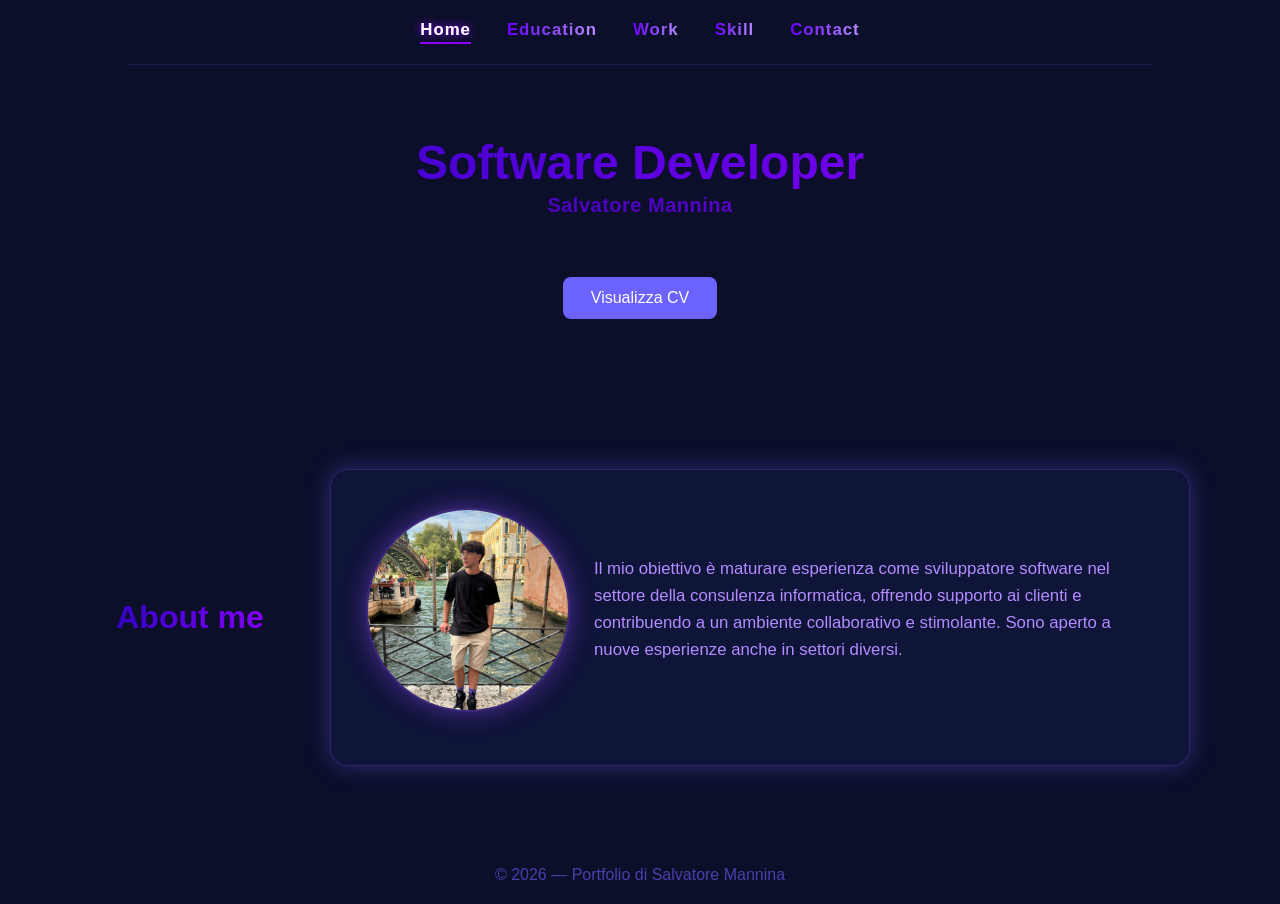
<file: index.html>
<!DOCTYPE html>
<html lang="it">
<head>
    <meta charset="UTF-8">
    <meta name="viewport" content="width=device-width, initial-scale=1.0">
    <meta property="og:title" content="Portfolio - Salvatore Mannina">
    <meta property="og:description" content="Software Developer — Scopri i miei progetti e le mie competenze.">
    <meta property="og:type" content="website">
    <title>Portfolio - Salvatore Mannina</title>
    <link rel="stylesheet" href="base.css">
    <link rel="stylesheet" href="components.css">
    <link rel="stylesheet" href="sections.css">
    <link rel="stylesheet" href="https://cdnjs.cloudflare.com/ajax/libs/font-awesome/6.5.2/css/all.min.css">
    <script src="functions.js" defer></script>
    <link rel="icon" type="image/x-icon" href="img/flaticon-portfolio.png">
</head>

<body>

    <header class="header">
        <button class="hamburger" id="hamburger">
            <i class="fa-solid fa-bars"></i>
        </button>
        <nav class="navbar" id="navbar">
            <a href="index.html">Home</a>
            <a href="education.html">Education</a>
            <a href="work.html">Work</a>
            <a href="skill.html">Skill</a>
            <a href="contact.html">Contact</a>
        </nav>
    </header>

    <div class="nav-overlay" id="nav-overlay"></div>

    <section id="home" class="hero">
        <h1 class="hero-title">Software Developer</h1>
        <h4 class="hero-title">Salvatore Mannina</h4>

        <div class="hero-buttons">
            <a class="btn-cv" href="img/cv/Salvatore_Mannina_cv.pdf" target="_blank">Visualizza CV</a>
        </div>
    </section>

    <section id="about" class="about">
        <div class="section-row">
            <h2 class="section-title">About me</h2>

            <div class="section-content about-content">
                <div class="card">
                    <img src="img/img-profilo.jpeg" alt="profile" class="about-img">

                    <p>
                        Il mio obiettivo è maturare esperienza come sviluppatore software nel settore della consulenza informatica,
                        offrendo supporto ai clienti e contribuendo a un ambiente collaborativo e stimolante.
                        Sono aperto a nuove esperienze anche in settori diversi.
                    </p>
                </div>

            </div>

        </div>
    </section>

    <footer id="footer" class="footer">
        <p><i>© 2025 — Portfolio di Salvatore Mannina</i></p>
    </footer>

</body>
</html>
</file>
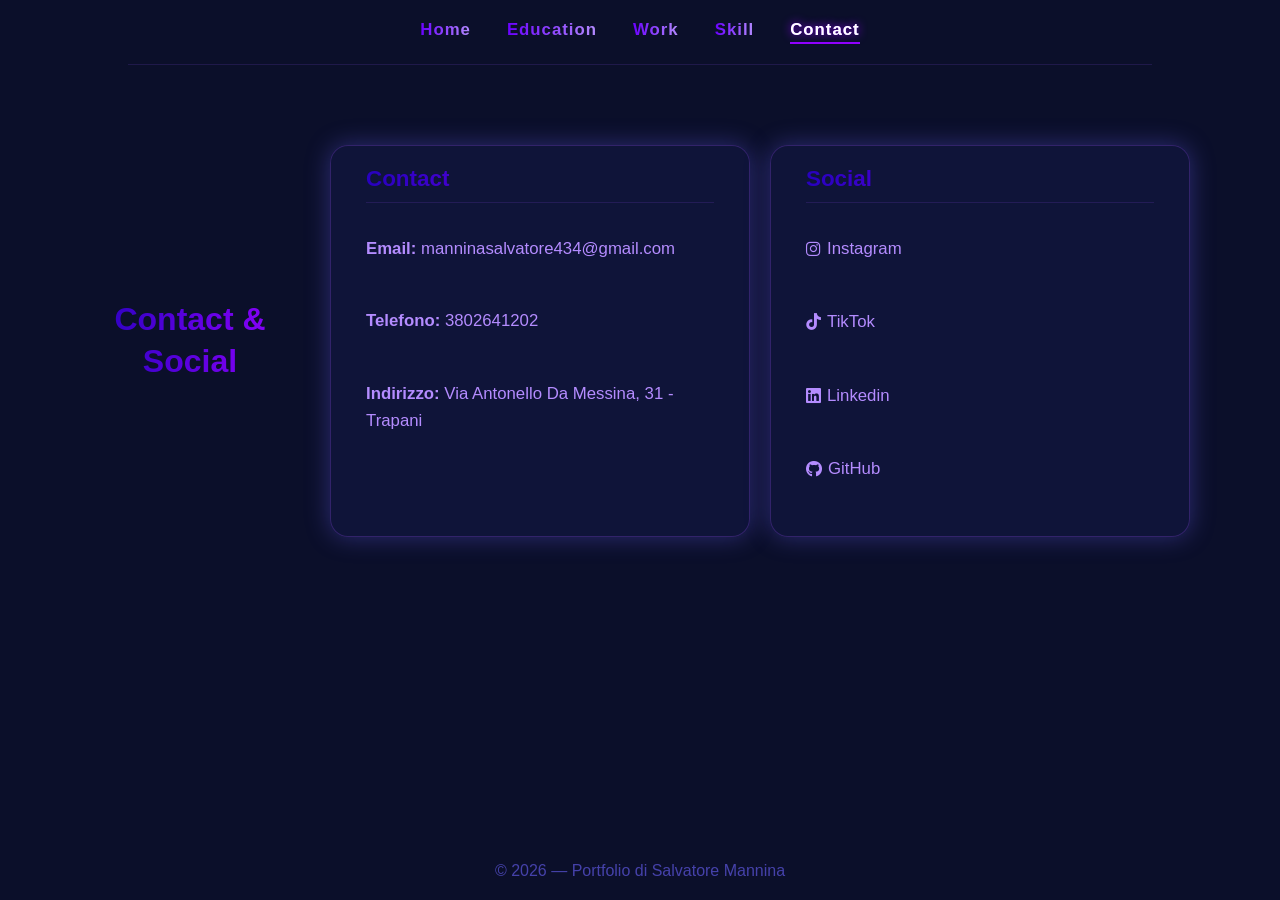
<file: contact.html>
<!DOCTYPE html>
<html lang="it">

<head>
    <meta charset="UTF-8">
    <meta name="viewport" content="width=device-width, initial-scale=1.0">
    <meta property="og:title" content="Portfolio - Salvatore Mannina">
    <meta property="og:description" content="Software Developer — Scopri i miei progetti e le mie competenze.">
    <meta property="og:type" content="website">
    <title>Portfolio - Salvatore Mannina</title>
    <link rel="stylesheet" href="base.css">
    <link rel="stylesheet" href="components.css">
    <link rel="stylesheet" href="sections.css">
    <link rel="stylesheet" href="https://cdnjs.cloudflare.com/ajax/libs/font-awesome/6.5.2/css/all.min.css">
    <script src="functions.js" defer></script>
    <link rel="icon" type="image/x-icon" href="img/flaticon-portfolio.png">
</head>

<body>

    <header class="header">
        <button class="hamburger" id="hamburger">
            <i class="fa-solid fa-bars"></i>
        </button>
        <nav class="navbar" id="navbar">
            <a href="index.html">Home</a>
            <a href="education.html">Education</a>
            <a href="work.html">Work</a>
            <a href="skill.html">Skill</a>
            <a href="contact.html">Contact</a>
        </nav>
    </header>

    <div class="nav-overlay" id="nav-overlay"></div>

    <section id="contact" class="section">
        <div class="section-row">

            <h2 class="section-title">Contact & Social</h2>

            <div class="section-content contact-content">

            <div class="card">
                <div class="card-title">
                    <b>Contact</b>
                </div>

                <div class="card-content">
                    <p><b>Email:</b> <a href="mailto:manninasalvatore434@gmail.com">manninasalvatore434@gmail.com</a></p>
                    <p><b>Telefono:</b> 3802641202</p>
                    <p><b>Indirizzo:</b> Via Antonello Da Messina, 31 - Trapani</p>
                </div>
            </div>

            <div class="card">
                <div class="card-title">
                    <b>Social</b>
                </div>

                <div class="card-content">
                    <p>
                        <a href="https://www.instagram.com/salvo_manni__/" target="_blank">
                            <i class="fa-brands fa-instagram"></i> Instagram
                        </a>
                    </p>

                    <p>
                        <a href="https://www.tiktok.com/@sdragongo_" target="_blank">
                            <i class="fa-brands fa-tiktok"></i> TikTok
                        </a>
                    </p>

                    <p>
                        <a href="https://www.linkedin.com/in/salvatore-mannina-399a0518a/" target="_blank">
                            <i class="fa-brands fa-linkedin"></i> Linkedin
                        </a>
                    </p>

                    <p>
                        <a href="https://github.com/salvgit-afk" target="_blank">
                            <i class="fa-brands fa-github"></i> GitHub
                        </a>
                    </p>
                </div>
            </div>

            </div>
        </div>
    </section>

    <footer id="footer" class="footer">
        <p>© 2025 — Portfolio di Salvatore Mannina</p>
    </footer>

</body>
</html>
</file>
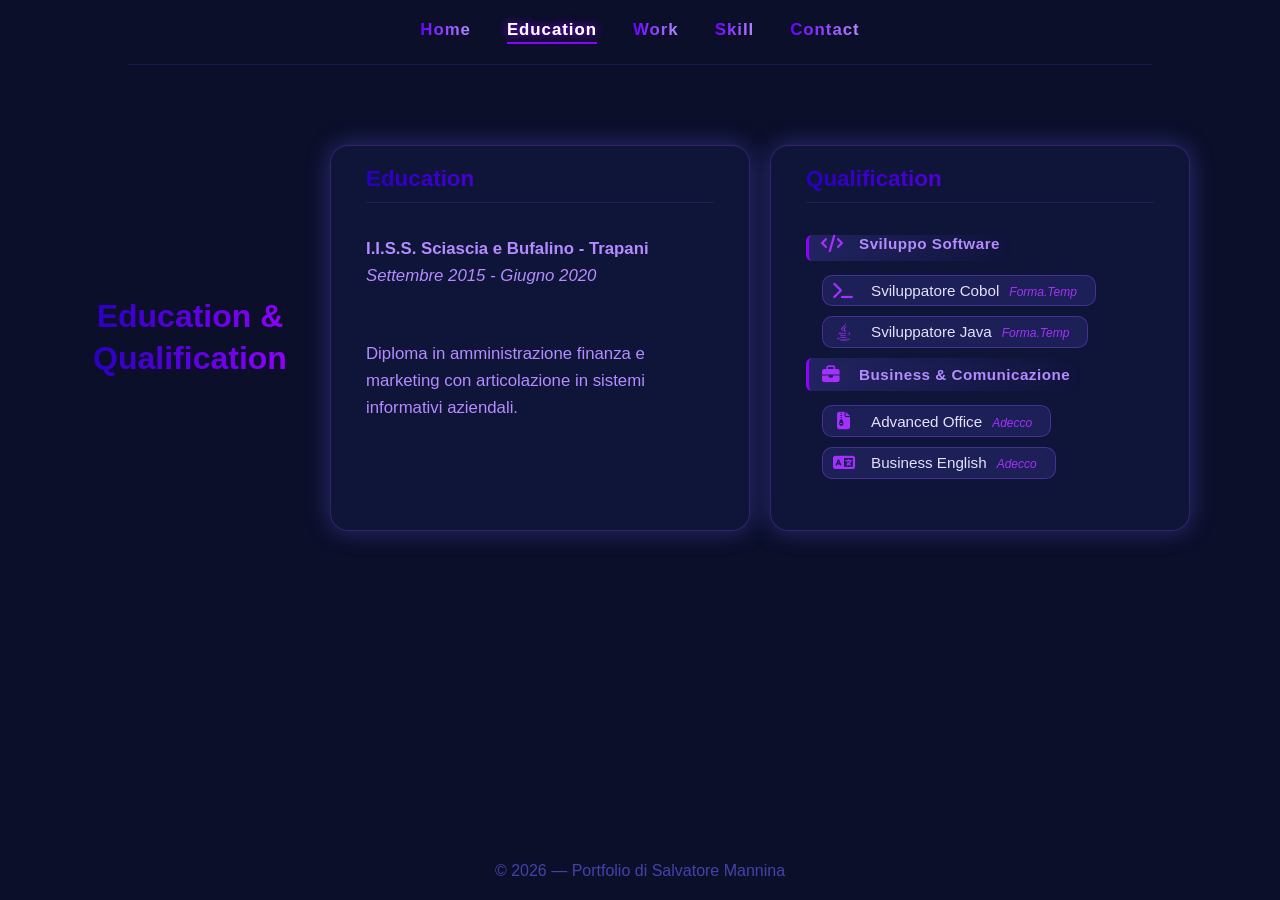
<file: education.html>
<!DOCTYPE html>
<html lang="it">

<head>
    <meta charset="UTF-8">
    <meta name="viewport" content="width=device-width, initial-scale=1.0">
    <meta property="og:title" content="Portfolio - Salvatore Mannina">
    <meta property="og:description" content="Software Developer — Scopri i miei progetti e le mie competenze.">
    <meta property="og:type" content="website">
    <title>Portfolio - Salvatore Mannina</title>
    <link rel="stylesheet" href="base.css">
    <link rel="stylesheet" href="components.css">
    <link rel="stylesheet" href="sections.css">
    <link rel="stylesheet" href="https://cdnjs.cloudflare.com/ajax/libs/font-awesome/6.5.2/css/all.min.css">
    <script src="functions.js" defer></script>
    <link rel="icon" type="image/x-icon" href="img/flaticon-portfolio.png">
</head>

<body>

    <header class="header">
        <button class="hamburger" id="hamburger">
            <i class="fa-solid fa-bars"></i>
        </button>
        <nav class="navbar" id="navbar">
            <a href="index.html">Home</a>
            <a href="education.html">Education</a>
            <a href="work.html">Work</a>
            <a href="skill.html">Skill</a>
            <a href="contact.html">Contact</a>
        </nav>
    </header>

    <div class="nav-overlay" id="nav-overlay"></div>

    <section id="education" class="section">
        <div class="section-row">

            <h2 class="section-title">Education & Qualification</h2>

            <div class="section-content education-content">

                <div class="card">
                    <div class="card-title">
                        <b>Education</b>
                    </div>

                    <div class="card-content">
                        <p>
                            <b>I.I.S.S. Sciascia e Bufalino - Trapani</b>
                            <br>
                            <i>Settembre 2015 - Giugno 2020</i>
                        </p>

                        <br>

                        <p>Diploma in amministrazione finanza e marketing con articolazione in sistemi informativi aziendali.</p>
                    </div>

                </div>

                <div class="card">

                    <div class="card-title">
                        <b>Qualification</b>
                    </div>

                    <div class="card-content">
                        <ul class="education-list">

                            <li class="cert-category">
                                <i class="fa-solid fa-code"></i> <b>Sviluppo Software</b>
                            </li>
                            <li>
                                <i class="fa-solid fa-terminal"></i>
                                <span class="cert-title">Sviluppatore Cobol</span>
                                <span class="cert-ente"><i>Forma.Temp</i></span>
                            </li>
                            <li>
                                <i class="fa-brands fa-java"></i>
                                <span class="cert-title">Sviluppatore Java</span>
                                <span class="cert-ente"><i>Forma.Temp</i></span>
                            </li>
                            <li class="cert-category">
                                <i class="fa-solid fa-briefcase"></i> <b>Business & Comunicazione</b>
                            </li>
                            <li>
                                <i class="fa-solid fa-file-archive"></i>
                                <span class="cert-title">Advanced Office</span>
                                <span class="cert-ente"><i>Adecco</i></span>
                            </li>
                            <li>
                                <i class="fa-solid fa-language"></i>
                                <span class="cert-title">Business English</span>
                                <span class="cert-ente"><i>Adecco</i></span>
                            </li>

                        </ul>
                    </div>
                </div>

            </div>

        </div>
    </section>

    <footer id="footer" class="footer">
        <p><i>© 2025 — Portfolio di Salvatore Mannina</i></p>
    </footer>

</body>
</html>
</file>
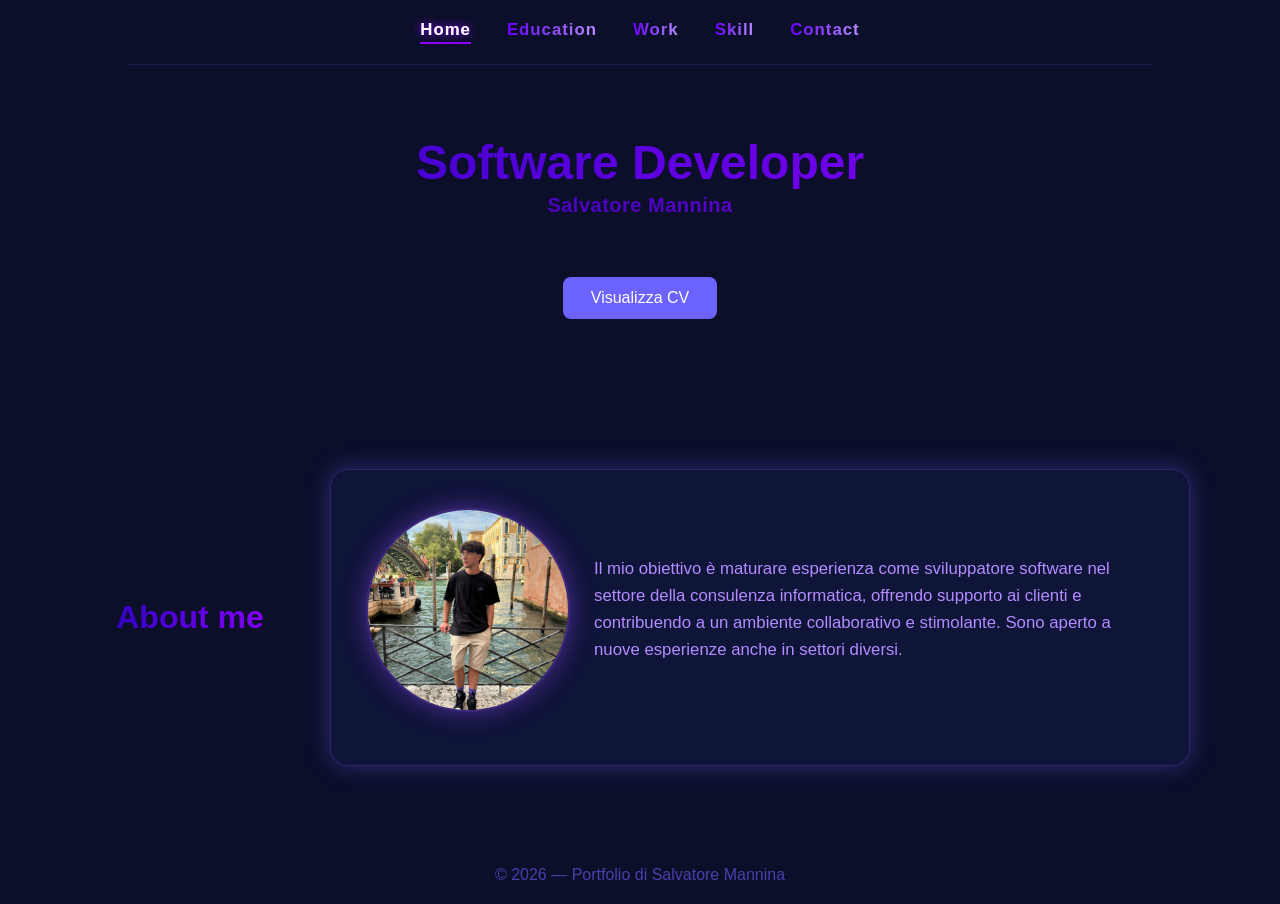
<file: home.html>
<!DOCTYPE html>
<html lang="it">
<head>
    <meta charset="UTF-8">
    <meta name="viewport" content="width=device-width, initial-scale=1.0">
    <meta property="og:title" content="Portfolio - Salvatore Mannina">
    <meta property="og:description" content="Software Developer — Scopri i miei progetti e le mie competenze.">
    <meta property="og:type" content="website">
    <link rel="stylesheet" href="style.css">
    <link rel="stylesheet" href="https://cdnjs.cloudflare.com/ajax/libs/font-awesome/6.5.2/css/all.min.css">
    <script src="functions.js" defer></script>
    <link rel="icon" type="image/x-icon" href="img/flaticon-portfolio.png">
</head>

<body>

    <header class="header">
        <nav class="navbar">
            <a href="home.html">Home</a>
            <a href="education.html">Education</a>
            <a href="work.html">Work</a>
            <a href="skill.html">Skill</a>
            <a href="contact.html">Contact</a>
        </nav>
    </header>

    <section id="home" class="hero">
        <h1 class="hero-title">Software Developer</h1>
        <h4 class="hero-title">Salvatore Mannina</h4>

        <div class="hero-buttons">
            <a class="btn-cv" href="img/cv/cv-personale.pdf" target="_blank">Visualizza CV</a>
        </div>
    </section>

    <section id="about" class="about">
        <div class="section-row">
            <h2 class="section-title">About me</h2>

            <div class="section-content about-content">
                <div class="card">
                    <img src="img/img-profilo.jpeg" alt="profile" class="about-img">

                    <p>
                        Il mio obiettivo è maturare esperienza come sviluppatore software nel settore della consulenza informatica,
                        offrendo supporto ai clienti e contribuendo a un ambiente collaborativo e stimolante.
                        Sono aperto a nuove esperienze anche in settori diversi.
                    </p>
                </div>

            </div>

        </div>
    </section>

    <footer id="footer" class="footer">
        <p><i>© 2025 — Portfolio di Salvatore Mannina</i></p>
    </footer>

</body>
</html>
</file>
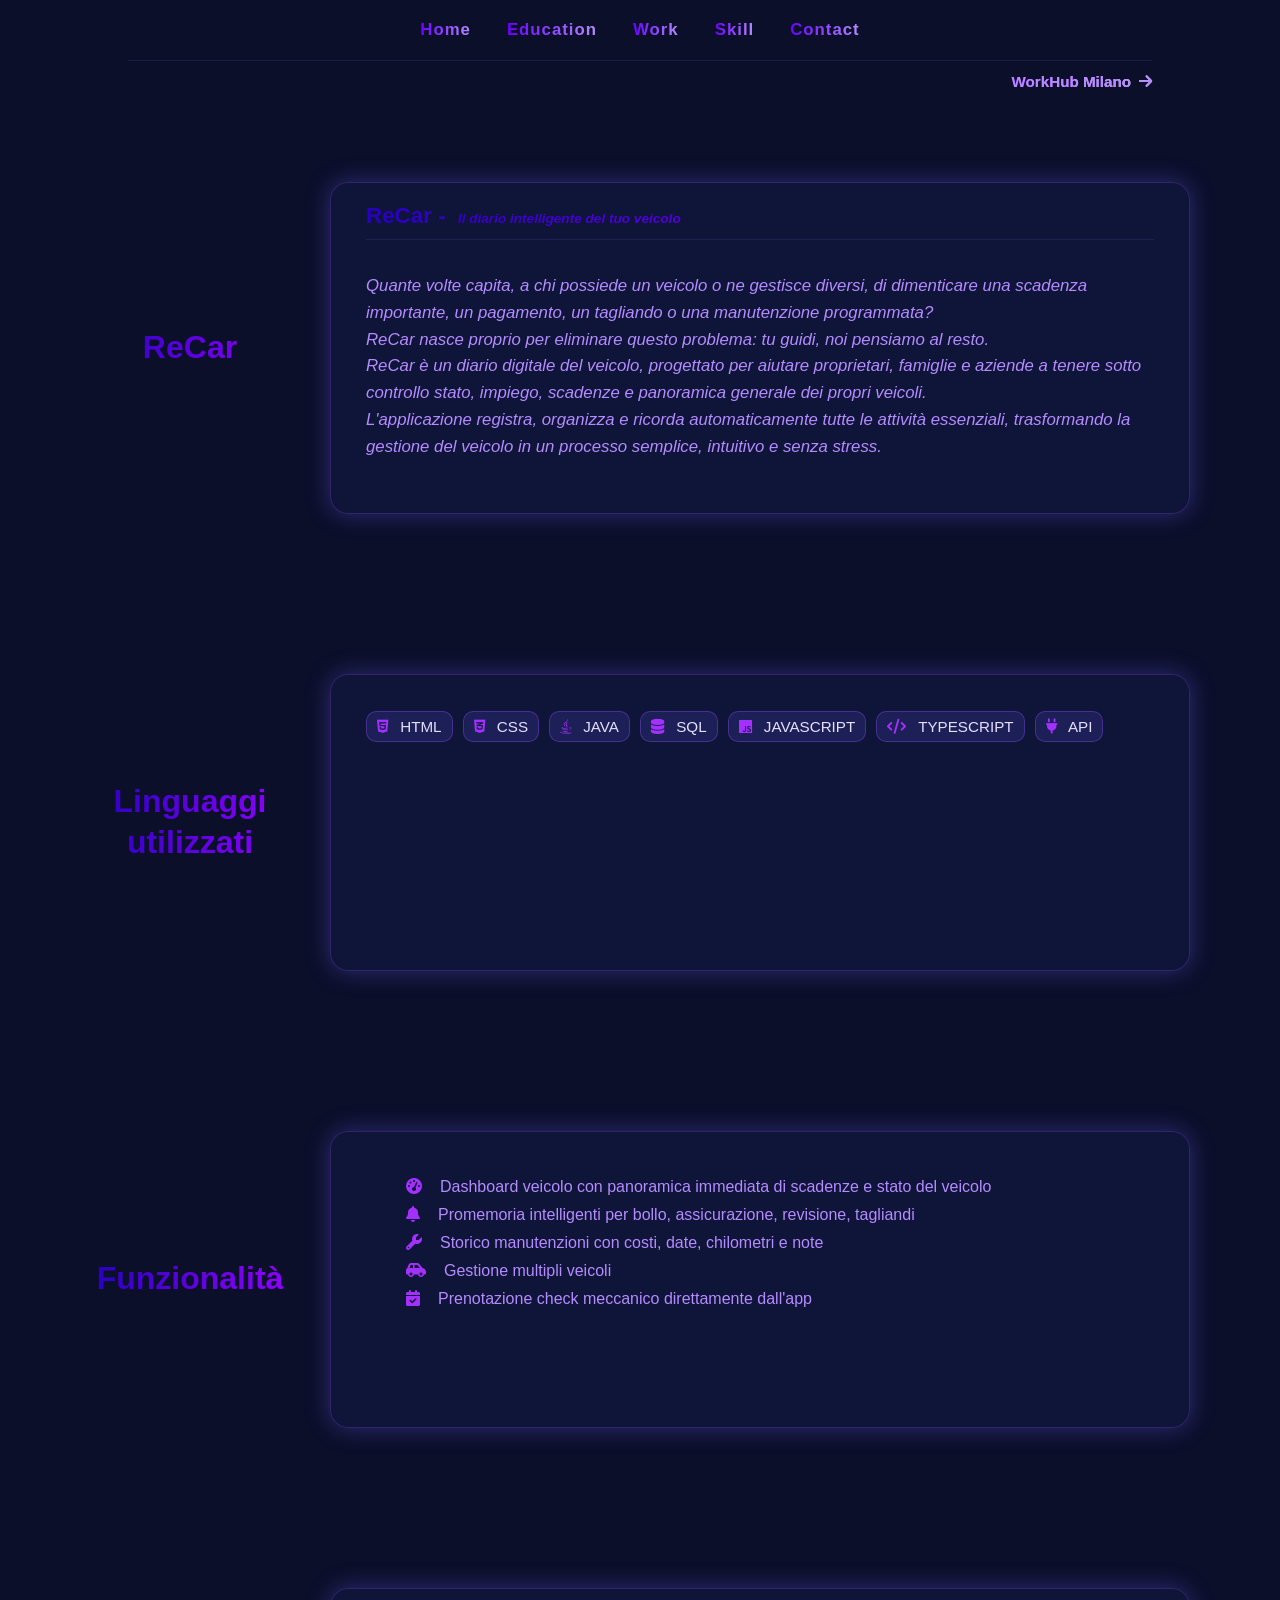
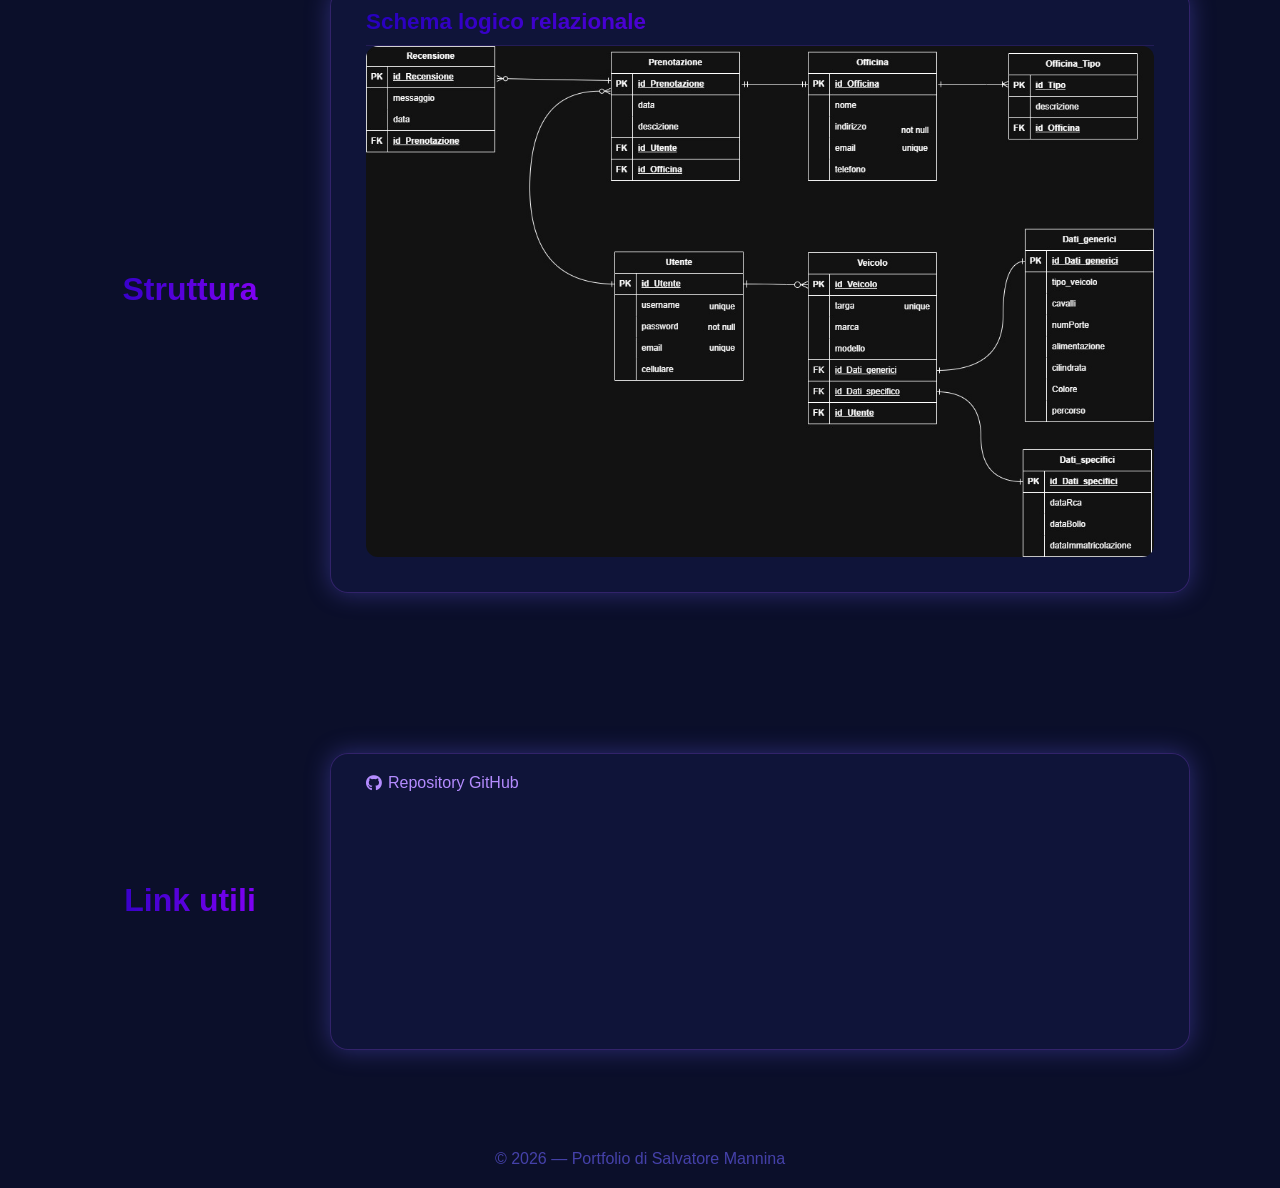
<file: project1.html>
<!DOCTYPE html>
<html lang="it">

<head>
    <meta charset="UTF-8">
    <meta name="viewport" content="width=device-width, initial-scale=1.0">
    <meta property="og:title" content="Portfolio - Salvatore Mannina">
    <meta property="og:description" content="Software Developer — Scopri i miei progetti e le mie competenze.">
    <meta property="og:type" content="website">
    <title>Portfolio - Salvatore Mannina</title>
    <link rel="stylesheet" href="base.css">
    <link rel="stylesheet" href="components.css">
    <link rel="stylesheet" href="sections.css">
    <link rel="stylesheet" href="https://cdnjs.cloudflare.com/ajax/libs/font-awesome/6.5.2/css/all.min.css">
    <script src="functions.js" defer></script>
    <link rel="icon" type="image/x-icon" href="img/flaticon-portfolio.png">
</head>

<body>

    <header class="header">
        <button class="hamburger" id="hamburger">
            <i class="fa-solid fa-bars"></i>
        </button>

        <span class="header-title">YouDrive</span>

        <nav class="navbar" id="navbar">
            <a href="index.html">Home</a>
            <a href="education.html">Education</a>
            <a href="work.html">Work</a>
            <a href="skill.html">Skill</a>
            <a href="contact.html">Contact</a>
        </nav>
    </header>

    <div class="project-switcher">
        <a href="project2.html" class="nav-arrow nav-next">
            <span>WorkHub Milano</span>
            <i class="fa-solid fa-arrow-right"></i>
        </a>
    </div>

    <div class="nav-overlay" id="nav-overlay"></div>

    <section class="section">
        <div class="section-row">

            <h2 class="section-title">ReCar</h2>

            <div class="section-content">
                <div class="card">

                    <div class="card-title">
                        <b>ReCar</b> - <i>Il diario intelligente del tuo veicolo</i>
                    </div>

                    <div class="card-content">
                        <p><i>
                        Quante volte capita, a chi possiede un veicolo o ne gestisce diversi,
                        di dimenticare una scadenza importante, un pagamento, un tagliando o una manutenzione programmata?
                        <br>
                        ReCar nasce proprio per eliminare questo problema: tu guidi, noi pensiamo al resto.
                        <br>
                        ReCar è un diario digitale del veicolo, progettato per aiutare proprietari,
                        famiglie e aziende a tenere sotto controllo stato, impiego, scadenze e panoramica generale dei propri veicoli.
                        <br>
                        L'applicazione registra, organizza e ricorda automaticamente tutte le attività essenziali,
                        trasformando la gestione del veicolo in un processo semplice, intuitivo e senza stress.
                        </i></p>
                    </div>

                </div>
            </div>

        </div>
    </section>

    <section class="section">
        <div class="section-row">

            <h2 class="section-title">Linguaggi utilizzati</h2>

            <div class="section-content">
                <div class="card">
                    <ul class="skill-list">
                        <li><i class="fa-brands fa-html5"></i> HTML</li>
                        <li><i class="fa-brands fa-css3-alt"></i> CSS</li>
                        <li><i class="fa-brands fa-java"></i> JAVA</li>
                        <li><i class="fa-solid fa-database"></i> SQL</li>
                        <li><i class="fa-brands fa-js"></i> JAVASCRIPT</li>
                        <li><i class="fa-solid fa-code"></i> TYPESCRIPT</li>
                        <li><i class="fa-solid fa-plug"></i> API</li>
                    </ul>
                </div>
            </div>

        </div>
    </section>

    <section class="section">
        <div class="section-row">

            <h2 class="section-title">Funzionalità</h2>

            <div class="section-content">
                <div class="card">
                    <ul class="project1-list">
                        <li><i class="fa-solid fa-gauge-high"></i> Dashboard veicolo con panoramica immediata di scadenze e stato del veicolo</li>
                        <li><i class="fa-solid fa-bell"></i> Promemoria intelligenti per bollo, assicurazione, revisione, tagliandi</li>
                        <li><i class="fa-solid fa-wrench"></i> Storico manutenzioni con costi, date, chilometri e note</li>
                        <li><i class="fa-solid fa-car-side"></i> Gestione multipli veicoli</li>
                        <li><i class="fa-solid fa-calendar-check"></i> Prenotazione check meccanico direttamente dall'app</li>
                    </ul>
                </div>
            </div>

        </div>
    </section>

    <section class="section">
        <div class="section-row">

            <h2 class="section-title">Struttura</h2>

            <div class="section-content">
                <div class="card">
                    <div class="card-title">
                        <b>Schema logico relazionale</b>
                    </div>

                    <img src="img/Diagramma-logico-relazionale.jpg" alt="Schema logico relazionale" style="width:100%; border-radius:12px;">
                </div>
            </div>

        </div>
    </section>

    <section class="section">
        <div class="section-row">

            <h2 class="section-title">Link utili</h2>

            <div class="section-content">
                <div class="card">
                    <a href="https://github.com/salvgit-afk/YouDrive" target="_blank"><i class="fa-brands fa-github"></i> Repository GitHub</a>
                </div>
            </div>

        </div>
    </section>

    <footer id="footer" class="footer">
        <p>© 2025 — Portfolio di Salvatore Mannina</p>
    </footer>

</body>
</html>
</file>
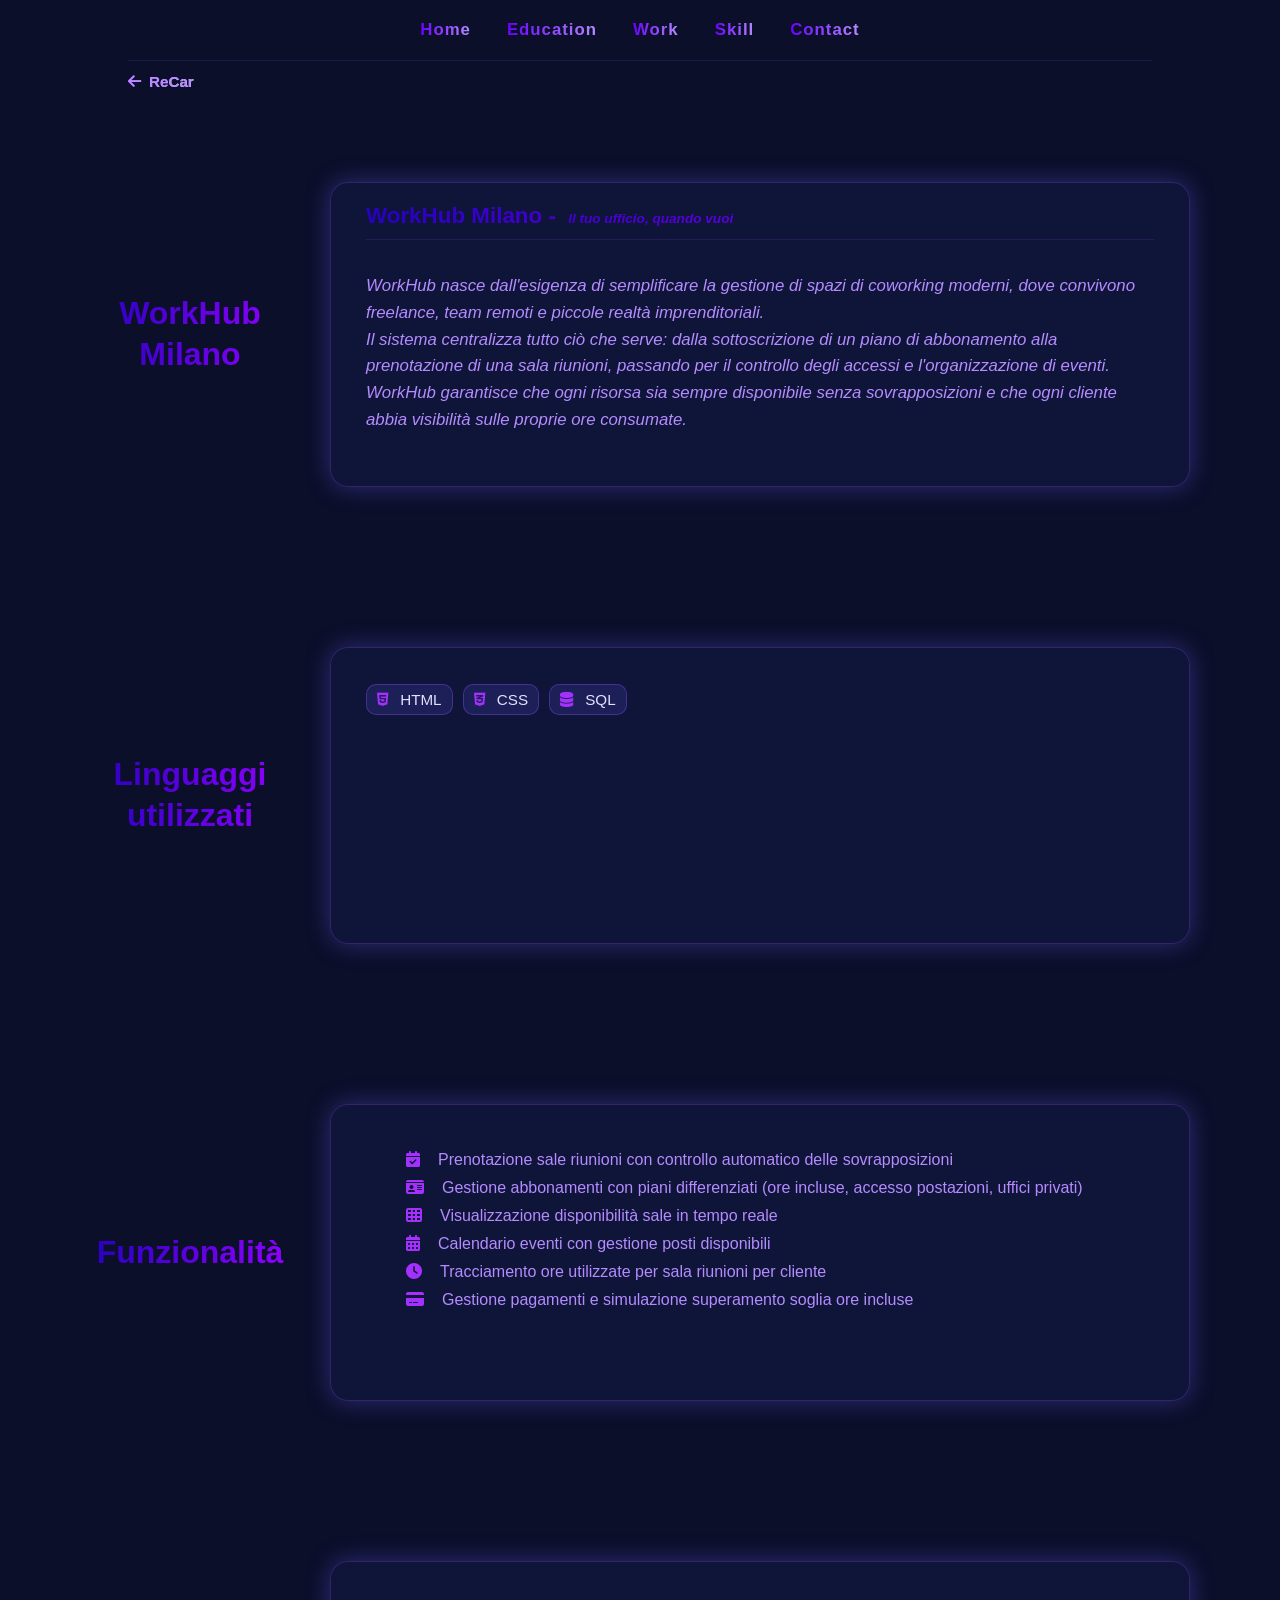
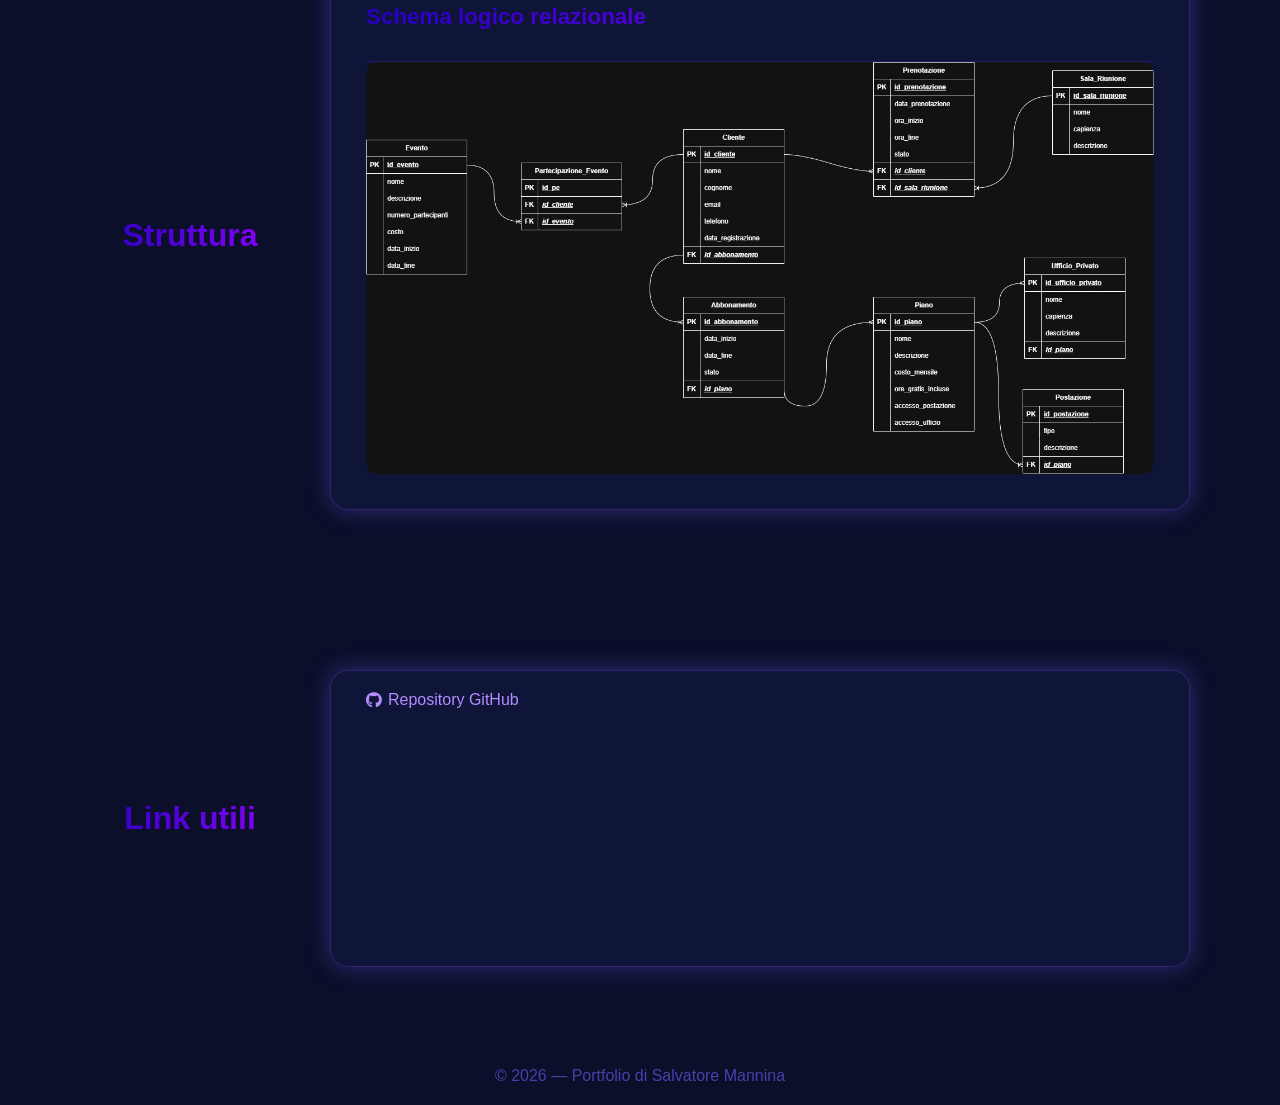
<file: project2.html>
<!DOCTYPE html>
<html lang="it">

<head>
    <meta charset="UTF-8">
    <meta name="viewport" content="width=device-width, initial-scale=1.0">
    <meta property="og:title" content="Portfolio - Salvatore Mannina">
    <meta property="og:description" content="Software Developer — Scopri i miei progetti e le mie competenze.">
    <meta property="og:type" content="website">
    <title>Portfolio - Salvatore Mannina</title>
    <link rel="stylesheet" href="base.css">
    <link rel="stylesheet" href="components.css">
    <link rel="stylesheet" href="sections.css">
    <link rel="stylesheet" href="https://cdnjs.cloudflare.com/ajax/libs/font-awesome/6.5.2/css/all.min.css">
    <script src="functions.js" defer></script>
    <link rel="icon" type="image/x-icon" href="img/flaticon-portfolio.png">
</head>

<body>

    <header class="header">
        <button class="hamburger" id="hamburger">
            <i class="fa-solid fa-bars"></i>
        </button>

        <span class="header-title">WorkHub Milano</span>

        <nav class="navbar" id="navbar">
            <a href="index.html">Home</a>
            <a href="education.html">Education</a>
            <a href="work.html">Work</a>
            <a href="skill.html">Skill</a>
            <a href="contact.html">Contact</a>
        </nav>
    </header>

    <div class="project-switcher">
        <a href="project1.html" class="nav-arrow nav-prev">
            <i class="fa-solid fa-arrow-left"></i>
            <span>ReCar</span>
        </a>
    </div>

    <div class="nav-overlay" id="nav-overlay"></div>

    <section class="section">
        <div class="section-row">

            <h2 class="section-title">WorkHub Milano</h2>

            <div class="section-content">
                <div class="card">

                    <div class="card-title">
                        <b>WorkHub Milano</b> - <i>Il tuo ufficio, quando vuoi</i>
                    </div>

                    <div class="card-content">
                        <p><i>
                            WorkHub nasce dall'esigenza di semplificare la gestione di spazi di coworking moderni,
                            dove convivono freelance, team remoti e piccole realtà imprenditoriali.
                            <br>
                            Il sistema centralizza tutto ciò che serve: dalla sottoscrizione di un piano di abbonamento
                            alla prenotazione di una sala riunioni, passando per il controllo degli accessi e
                            l'organizzazione di eventi.
                            <br>
                            WorkHub garantisce che ogni risorsa sia sempre disponibile
                            senza sovrapposizioni e che ogni cliente abbia visibilità sulle proprie ore consumate.
                        </i></p>
                    </div>

                </div>
            </div>

        </div>
    </section>

    <section class="section">
        <div class="section-row">

            <h2 class="section-title">Linguaggi utilizzati</h2>

            <div class="section-content">
                <div class="card">
                    <ul class="skill-list">
                        <li><i class="fa-brands fa-html5"></i> HTML</li>
                        <li><i class="fa-brands fa-css3-alt"></i> CSS</li>
                        <li><i class="fa-solid fa-database"></i> SQL</li>
                    </ul>
                </div>
            </div>

        </div>
    </section>

    <section class="section">
        <div class="section-row">

            <h2 class="section-title">Funzionalità</h2>

            <div class="section-content">
                <div class="card">
                    <ul class="project2-list">
                        <li><i class="fa-solid fa-calendar-check"></i> Prenotazione sale riunioni con controllo automatico delle sovrapposizioni</li>
                        <li><i class="fa-solid fa-id-card"></i> Gestione abbonamenti con piani differenziati (ore incluse, accesso postazioni, uffici privati)</li>
                        <li><i class="fa-solid fa-table-cells"></i> Visualizzazione disponibilità sale in tempo reale</li>
                        <li><i class="fa-solid fa-calendar-days"></i> Calendario eventi con gestione posti disponibili</li>
                        <li><i class="fa-solid fa-clock"></i> Tracciamento ore utilizzate per sala riunioni per cliente</li>
                        <li><i class="fa-solid fa-credit-card"></i> Gestione pagamenti e simulazione superamento soglia ore incluse</li>
                    </ul>
                </div>
            </div>

        </div>
    </section>

    <section class="section">
        <div class="section-row">

            <h2 class="section-title">Struttura</h2>

            <div class="section-content">
                <div class="card">

                    <div class="card-title">
                        <p><b>Schema logico relazionale</b></p>
                    </div>

                    <img src="img/workhubmilano-diagrammaER.jpg" alt="Schema logico relazionale" style="width:100%; border-radius:12px;">
                </div>
            </div>

        </div>
    </section>

    <section class="section">
        <div class="section-row">

            <h2 class="section-title">Link utili</h2>

            <div class="section-content">
                <div class="card">
                    <a href="https://github.com/salvgit-afk/workspace" target="_blank"><i class="fa-brands fa-github"></i> Repository GitHub</a>
                </div>
            </div>

        </div>
    </section>

    <footer id="footer" class="footer">
        <p>© 2025 — Portfolio di Salvatore Mannina</p>
    </footer>

</body>
</html>
</file>
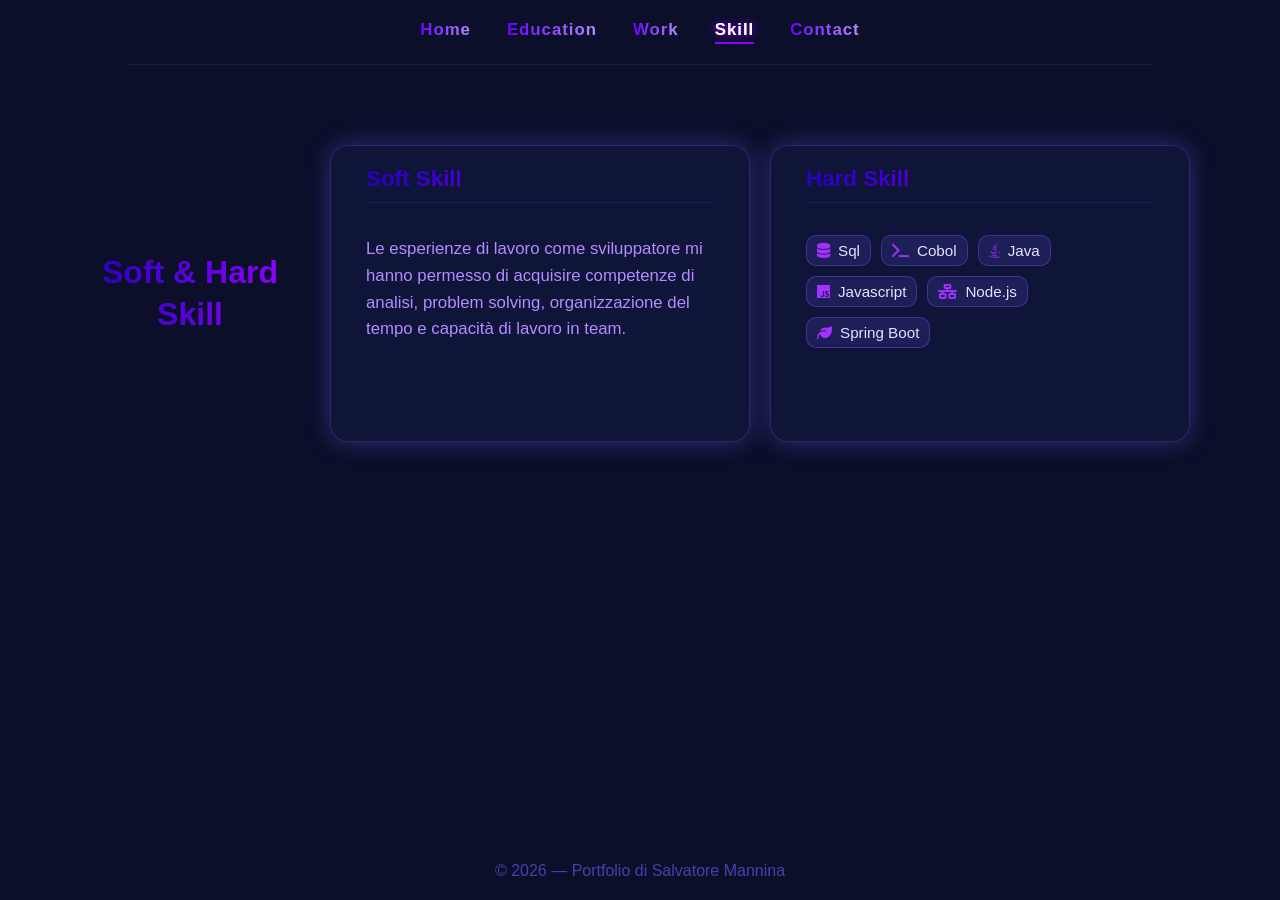
<file: skill.html>
<!DOCTYPE html>
<html lang="it">

<head>
    <meta charset="UTF-8">
    <meta name="viewport" content="width=device-width, initial-scale=1.0">
    <meta property="og:title" content="Portfolio - Salvatore Mannina">
    <meta property="og:description" content="Software Developer — Scopri i miei progetti e le mie competenze.">
    <meta property="og:type" content="website">
    <title>Portfolio - Salvatore Mannina</title>
    <link rel="stylesheet" href="base.css">
    <link rel="stylesheet" href="components.css">
    <link rel="stylesheet" href="sections.css">
    <link rel="stylesheet" href="https://cdnjs.cloudflare.com/ajax/libs/font-awesome/6.5.2/css/all.min.css">
    <script src="functions.js" defer></script>
    <link rel="icon" type="image/x-icon" href="img/flaticon-portfolio.png">
</head>

<body>

    <header class="header">
        <button class="hamburger" id="hamburger">
            <i class="fa-solid fa-bars"></i>
        </button>
        <nav class="navbar" id="navbar">
            <a href="index.html">Home</a>
            <a href="education.html">Education</a>
            <a href="work.html">Work</a>
            <a href="skill.html">Skill</a>
            <a href="contact.html">Contact</a>
        </nav>
    </header>

    <div class="nav-overlay" id="nav-overlay"></div>

    <section id="skill" class="section">
        <div class="section-row">

            <h2 class="section-title">Soft & Hard Skill</h2>

            <div class="section-content skill-content">

                <div class="card">
                    <div class="card-title">
                        <b>Soft Skill</b>
                    </div>

                    <div class="card-content">
                        <p>
                            Le esperienze di lavoro come sviluppatore mi hanno permesso di acquisire competenze di analisi,
                            problem solving, organizzazione del tempo e capacità di lavoro in team.
                        </p>
                    </div>

                </div>

                <div class="card">
                    <div class="card-title">
                        <b>Hard Skill</b>
                    </div>

                    <div class="card-content">
                        <ul class="skill-list">
                            <li><i class="fa-solid fa-database"></i>Sql</li>
                            <li><i class="fa-solid fa-terminal"></i>Cobol</li>
                            <li><i class="fa-brands fa-java"></i>Java</li>
                            <li><i class="fa-brands fa-js"></i>Javascript</li>
                            <li><i class="fa-solid fa-network-wired"></i>Node.js</li>
                            <li><i class="fa-solid fa-leaf"></i>Spring Boot</li>
                        </ul>
                    </div>
                </div>

            </div>

        </div>
    </section>

    <footer id="footer" class="footer">
        <p>© 2025 — Portfolio di Salvatore Mannina</p>
    </footer>

</body>
</html>
</file>
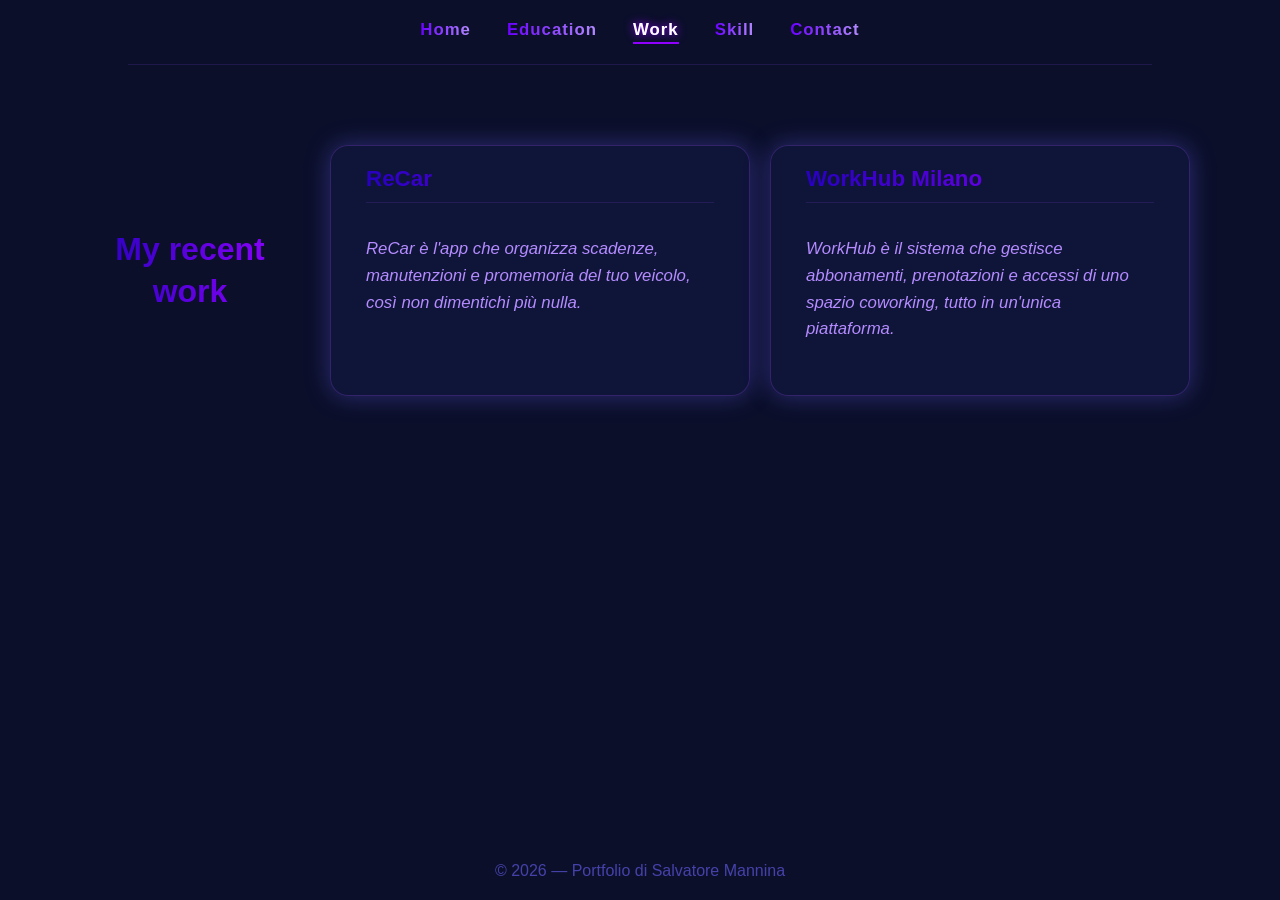
<file: work.html>
<!DOCTYPE html>
<html lang="it">

<head>
    <meta charset="UTF-8">
    <meta name="viewport" content="width=device-width, initial-scale=1.0">
    <meta property="og:title" content="Portfolio - Salvatore Mannina">
    <meta property="og:description" content="Software Developer — Scopri i miei progetti e le mie competenze.">
    <meta property="og:type" content="website">
    <title>Portfolio - Salvatore Mannina</title>
    <link rel="stylesheet" href="base.css">
    <link rel="stylesheet" href="components.css">
    <link rel="stylesheet" href="sections.css">
    <link rel="stylesheet" href="https://cdnjs.cloudflare.com/ajax/libs/font-awesome/6.5.2/css/all.min.css">
    <script src="functions.js" defer></script>
    <link rel="icon" type="image/x-icon" href="img/flaticon-portfolio.png">
</head>

<body>

    <header class="header">
        <button class="hamburger" id="hamburger">
            <i class="fa-solid fa-bars"></i>
        </button>
        <nav class="navbar" id="navbar">
            <a href="index.html">Home</a>
            <a href="education.html">Education</a>
            <a href="work.html">Work</a>
            <a href="skill.html">Skill</a>
            <a href="contact.html">Contact</a>
        </nav>
    </header>

    <div class="nav-overlay" id="nav-overlay"></div>

    <section id="work" class="section">
        <div class="section-row">

            <h2 class="section-title">My recent work</h2>

            <div class="section-content work-content">
                <a href="project1.html">
                    <div class="card">

                        <div class="card-title">
                            <b>ReCar</b>
                        </div>

                        <div class="card-content">
                            <p><i>
                                ReCar è l'app che organizza scadenze, manutenzioni e promemoria del tuo veicolo,
                                così non dimentichi più nulla.
                            </i></p>
                        </div>

                    </div>
                </a>

                <a href="project2.html">
                    <div class="card">

                        <div class="card-title">
                            <b>WorkHub Milano</b>
                        </div>

                        <div class="card-content">
                            <p><i>
                                WorkHub è il sistema che gestisce abbonamenti,
                                prenotazioni e accessi di uno spazio coworking,
                                tutto in un'unica piattaforma.
                            </i></p>
                        </div>

                    </div>
                </a>
            </div>

        </div>
    </section>

    <footer id="footer" class="footer">
        <p><i>© 2025 — Portfolio di Salvatore Mannina</i></p>
    </footer>

</body>
</html>
</file>
<file: base.css>
/* -----------------------------------------------------
/                      RESET                           /
-----------------------------------------------------*/
html, body {
    height: 100%;
    margin: 0;
}

body {
    display: flex;
    flex-direction: column;
    font-family: 'Inter', sans-serif;
    background: #0b0f2a;
    color: #f0f0f0;
}

footer {
    margin-top: auto;
}

section {
    padding: 80px 20px;
}

 /* -----------------------------------------------------
/                      TITOLI ANIMATI                  /
-----------------------------------------------------*/
.section-title,
.hero-title {
    background: linear-gradient(90deg, #2701be, #9101ff, #6600ff, #9101ff, #2701be);
    background-size: 400%;
    -webkit-background-clip: text;
    -webkit-text-fill-color: transparent;
    animation: anim-colore 10s linear infinite;
}

.hero-title {
    font-size: 2.2rem;
    margin: 0 0 40px 0;
    text-align: center;
}

@keyframes anim-colore {
    0% { background-position: 0%; }
    100% { background-position: 300%; }
}

 /* -----------------------------------------------------
/                      FOOTER                          /
-----------------------------------------------------*/
.footer {
    text-align: center;
    padding: 20px 0;
    opacity: 0.6;
    color: #6c63ff;
}
</file>
<file: components.css>
/* -----------------------------------------------------
/                      NAVBAR                          /
-----------------------------------------------------*/
.header {
    display: flex;
    justify-content: center;
}

.header-title {
    display: none;
}

.navbar {
    display: flex;
    justify-content: center;
    border-bottom: 1px solid rgba(150, 80, 255, 0.15);
    width: 80%;
    padding-top: 20px;
    padding-bottom: 20px;
}

.navbar a {
    background: linear-gradient(90deg, #6a00ff, #b48cff);
    -webkit-background-clip: text;
    -webkit-text-fill-color: transparent;
    font-weight: 700;
    font-size: 1.05rem;
    margin: 0 18px;
    letter-spacing: 1px;
    text-decoration: none;
    transition: all 0.45s cubic-bezier(0.4, 0, 0.2, 1);
}

.navbar a:hover {
    -webkit-text-fill-color: #ffffff;
    text-shadow: 0 0 8px #9101ff;
    transform: translateX(6px);
    filter: brightness(1.2);
    letter-spacing: 1.2px;
}

.navbar a.active {
    -webkit-text-fill-color: #ffffff;
    text-shadow: 0 0 10px #9101ff;
    border-bottom: 2px solid #9101ff;
    padding-bottom: 2px;
}

 /* -----------------------------------------------------
/                      HAMBURGER                       /
-----------------------------------------------------*/
.hamburger {
    display: none;
    background: none;
    border: none;
    cursor: pointer;
    font-size: 1.4rem;
    color: #b48cff;
    padding: 8px;
    transition: transform 0.3s ease;
    z-index: 1001;
}

.hamburger i {
    transition: transform 0.3s ease, opacity 0.2s ease;
}

.hamburger.open i {
    transform: rotate(90deg);
}

.nav-overlay {
    display: none;
    position: fixed;
    top: 0;
    left: 0;
    width: 100%;
    height: 100%;
    background: rgba(0, 0, 0, 0.5);
    z-index: 999;
    opacity: 0;
    transition: opacity 0.3s ease;
}

.nav-overlay.open {
    display: block;
    opacity: 1;
}

 /* -----------------------------------------------------
/                      PROJECT SWITCHER                /
-----------------------------------------------------*/
.project-switcher {
    display: flex;
    justify-content: space-between;
    width: 80%;
    margin: 0 auto;
    padding: 12px 0;
    border-bottom: none;
}

.nav-next {
    margin-left: auto;
}

.nav-arrow {
    display: flex;
    align-items: center;
    gap: 8px;
    font-size: 0.95rem;
    font-weight: 600;
    text-decoration: none;
    -webkit-text-fill-color: #b48cff;
    background: linear-gradient(90deg, #9101ff, #ffffff);
    -webkit-background-clip: text;
    transition: all 0.3s;
}

.nav-arrow:hover {
    -webkit-text-fill-color: #ffffff;
    text-shadow: 0 0 8px #9101ff;
    filter: brightness(1.2);
}

.nav-arrow i {
    -webkit-text-fill-color: #b48cff;
    transition: 0.3s;
}

.nav-arrow:hover i {
    -webkit-text-fill-color: #ffffff;
    filter: drop-shadow(0 0 6px #9101ff);
}

 /* -----------------------------------------------------
/                      HERO                            /
-----------------------------------------------------*/
.hero {
    text-align: center;
    padding: 70px 20px;
    display: flex;
    flex-direction: column;
    align-items: center;
    justify-content: center;
}

.hero h1.hero-title {
    width: 100%;
    font-size: 3rem;
    margin-bottom: 4px;
}

.hero h4.hero-title {
    width: 100%;
    font-size: 1.25rem;
    opacity: 0.85;
    margin-top: 0;
    letter-spacing: 0.5px;
}

 /* -----------------------------------------------------
/                      HERO BUTTON                     /
-----------------------------------------------------*/
.hero-buttons {
    margin-top: 20px;
}

.btn-cv {
    padding: 12px 28px;
    border-radius: 8px;
    background: #6c63ff;
    color: #fff;
    border: none;
    cursor: pointer;
    display: inline-block;
    transition: 0.3s;
    text-decoration: none;
}

.btn-cv:hover {
    background: #9101ff;
    transform: scale(1.03);
}

 /* -----------------------------------------------------
/                      LAYOUT SECTION                  /
-----------------------------------------------------*/
.section-row {
    max-width: 1100px;
    margin: auto;
    display: flex;
    align-items: center;
    gap: 40px;
}

.section-title {
    display: flex;
    flex-direction: column;
    align-items: center;
    justify-content: center;
    width: 200px;
    min-width: 160px;
    flex-shrink: 0;
    line-height: 1.3;
    text-align: center;
    font-size: 2rem;
}

.section-content {
    display: flex;
    align-items: stretch;
    gap: 20px;
    flex: 1;
}

.section-content .card {
    flex: 1;
}

 /* -----------------------------------------------------
/                      CARD                            /
-----------------------------------------------------*/
.card {
    padding: 20px 35px 35px 35px;
    gap: 0;
    background: rgba(17, 22, 61, 0.85);
    border-radius: 18px;
    box-shadow: 0 0 25px rgba(108, 99, 255, 0.35);
    border: 1px solid rgba(150, 80, 255, 0.25);
    backdrop-filter: blur(6px);
    flex: 1;
    min-height: 240px;
    display: flex;
    flex-direction: column;
    justify-content: flex-start;
    opacity: 0;
    transform: translateY(20px);
    transition: all 0.6s ease-out;
}

.card.show {
    opacity: 1;
    transform: translateY(0);
}

.card:hover {
    box-shadow: 0 0 35px rgba(150, 80, 255, 0.55);
    transform: scale(1.02);
}

.card-title {
    padding-bottom: 10px;
    font-size: 1.4rem;
    font-weight: 700;
    background: linear-gradient(90deg, #2701be, #9101ff, #6600ff, #9101ff, #2701be);
    background-size: 400%;
    -webkit-background-clip: text;
    -webkit-text-fill-color: transparent;
    animation: anim-colore 10s linear infinite;
    border-bottom: 1px solid rgba(150, 80, 255, 0.15);
}

.card-title b {
    font-size: 1.4rem;
}

.card-title i {
    font-size: 0.85rem;
    margin-left: 6px;
}

.card-content {
    margin-top: 16px;
}

.card p {
    line-height: 1.6;
    font-size: 1.05rem;
    color: #b48cff;
}

.card a {
    display: inline-flex;
    align-items: center;
    gap: 6px;
    align-self: flex-start;
    width: fit-content;
    color: #b48cff;
    text-decoration: none;
    transition: 0.3s;
}

.card a:hover {
    color: #ffffff;
    text-shadow: 0 0 8px #9101ff;
    transform: translateX(6px);
}

.card ul li i {
    margin-right: 8px;
    color: #a430fd;
}

 /* =====================================================
/                  RESPONSIVE                          /
===================================================== */
@media (scripting: none) {
    .card {
        opacity: 1;
        transform: translateY(0);
    }
}

@media (max-width: 1024px) {
    .section-row {
        gap: 20px;
    }

    .section-title {
        width: 160px;
        min-width: 160px;
        font-size: 1.6rem;
    }
}

@media (max-width: 768px) {
    .header {
        position: relative;
        padding: 16px 20px;
        justify-content: center;
        min-height: 56px;
    }

    .header-title {
        display: block;
        font-size: 1.2rem;
        font-weight: 700;
        background: linear-gradient(90deg, #2701be, #9101ff, #6600ff, #9101ff, #2701be);
        background-size: 400%;
        -webkit-background-clip: text;
        -webkit-text-fill-color: transparent;
        animation: anim-colore 10s linear infinite;
        position: absolute;
        left: 50%;
        top: 50%;
        transform: translate(-50%, -50%);
        z-index: 1;
    }

    .hero {
        padding: 0;
    }

    .hamburger {
        display: block;
        position: absolute;
        right: 20px;
        top: 50%;
        transform: translateY(-50%);
    }

    .navbar {
        display: flex;
        visibility: hidden;
        pointer-events: none;
        position: fixed;
        top: 0;
        left: auto;
        right: -280px;
        width: 260px;
        height: 100%;
        background: rgba(11, 15, 42, 0.98);
        backdrop-filter: blur(10px);
        border-right: 1px solid rgba(150, 80, 255, 0.25);
        flex-direction: column;
        align-items: flex-start;
        justify-content: flex-start;
        padding: 80px 30px 30px 30px;
        gap: 8px;
        z-index: 1000;
        transition: right 0.35s cubic-bezier(0.4, 0, 0.2, 1), visibility 0.35s;
        border-bottom: none;
    }

    .navbar.open {
        visibility: visible;
        pointer-events: auto;
        right: 0;
    }

    .navbar a {
        margin: 0;
        font-size: 1.1rem;
        padding: 10px 0;
        width: 100%;
        border-bottom: 1px solid rgba(150, 80, 255, 0.1);
    }

    .navbar a.active {
        border-bottom: 1px solid rgba(150, 80, 255, 0.1);
        background: linear-gradient(90deg, rgba(108, 99, 255, 0.15), transparent);
        padding-left: 12px;
        border-left: 3px solid #9101ff;
        border-radius: 4px;
    }

    .section-row {
        flex-direction: column;
        align-items: flex-start;
    }

    .section-content {
        flex-direction: column;
        width: 100%;
    }

    .section-title {
        width: 100%;
        font-size: 1.6rem;
        text-align: left;
        margin-bottom: 20px;
    }

    .about-content .card {
        flex-direction: column;
        align-items: center;
        text-align: center;
    }

    .hero h1.hero-title {
        font-size: 2rem;
    }

    .hero h4.hero-title {
        font-size: 1rem;
    }

    .project-switcher {
        width: 100%;
        padding: 8px 20px;
        margin: 0;
        justify-content: space-between;
        box-sizing: border-box;
        overflow: visible;
        border-bottom: none;
    }

    .nav-next {
        margin-left: auto;
        text-align: right;
    }

    .card {
        min-height: unset;
    }
}

@media (max-width: 480px) {
    .hero h1.hero-title {
        font-size: 1.6rem;
    }

    .section-title {
        font-size: 1.4rem;
    }

    .card {
        padding: 16px 20px 24px 20px;
    }
}
</file>
<file: sections.css>
/* -----------------------------------------------------
/                      ABOUT                           /
-----------------------------------------------------*/
.about-content .card {
    flex-direction: row;
    align-items: center;
    gap: 24px;
}

.about-img {
    width: 200px;
    height: 200px;
    object-fit: cover;
    border-radius: 50%;
    box-shadow: 0 0 25px rgba(150, 80, 255, 0.45);
    border: 2px solid rgba(150, 80, 255, 0.35);
    flex-shrink: 0;
}

 /* -----------------------------------------------------
/                      EDUCATION                       /
-----------------------------------------------------*/
.education-content .card {
    justify-content: flex-start;
}

.education-list {
    display: flex;
    flex-wrap: wrap;
    gap: 10px;
    padding: 0;
    list-style: none;
}

.education-list li {
    display: flex;
    align-items: center;
    gap: 10px;
    padding: 6px 10px;
    background: rgba(108, 99, 255, 0.15);
    border: 1px solid rgba(150, 80, 255, 0.35);
    border-radius: 10px;
    font-size: 0.95rem;
    color: #e6e0ff;
    backdrop-filter: blur(4px);
    transition: 0.3s;
}

.education-list li:hover {
    background: rgba(150, 80, 255, 0.25);
    transform: translateY(-2px);
}

.education-list li i {
    font-size: 1.1rem;
    color: #b48cff;
    width: 20px;
    text-align: center;
    flex-shrink: 0;
}

.education-list li:hover i {
    color: #e0aaff;
    filter: drop-shadow(0 0 6px #9101ff);
}

.cert-title {
    flex: 1;
    font-weight: 500;
    color: #e6e0ff;
}

.cert-ente i {
    font-size: 0.75rem !important;
    color: #7a6aaa;
    white-space: nowrap;
}

.cert-category {
    background: linear-gradient(90deg, rgba(108, 99, 255, 0.2), transparent) !important;
    border: none !important;
    border-left: 3px solid #9101ff !important;
    border-radius: 6px !important;
    padding: 8px 12px !important;
    color: #b48cff !important;
    font-weight: 700;
    font-size: 3rem;
    letter-spacing: 0.5px;
    margin-bottom: 4px;
}

.cert-category:first-child {
    padding-top: 0 !important;
    margin-top: 0;
}

.education-list li:not(.cert-category) {
    margin-left: 16px;
}

 /* -----------------------------------------------------
/                      WORK                            /
-----------------------------------------------------*/
.work-content a {
    display: flex;
    align-items: stretch;
    text-decoration: none;
    color: inherit;
    flex: 1;
}

.work-content .card {
    justify-content: flex-start;
    min-height: 160px;
}

 /* -----------------------------------------------------
/                      PROJECT1&2                      /
-----------------------------------------------------*/
.project1-list ul,
.project2-list ul {
    list-style: none;
    padding: 0;
    margin: 0 auto;
    width: fit-content;
}

.project1-list li,
.project2-list li {
    display: flex;
    align-items: flex-start;
    gap: 10px;
    margin: 10px 0;
    text-align: left;
    transition: 0.3s;
    color: #b48cff;
}

.project1-list li:hover,
.project2-list li:hover {
    transform: translateX(5px);
}

.project1-list li:hover i,
.project2-list li:hover i {
    color: #e0aaff;
    filter: drop-shadow(0 0 6px #9101ff);
}

 /* -----------------------------------------------------
/                      SKILL                           /
-----------------------------------------------------*/
.skill-list {
    display: flex;
    flex-wrap: wrap;
    gap: 10px;
    padding: 0;
    list-style: none;
}

.skill-list li {
    padding: 6px 10px;
    background: rgba(108, 99, 255, 0.15);
    border: 1px solid rgba(150, 80, 255, 0.35);
    border-radius: 10px;
    font-size: 0.95rem;
    color: #e6e0ff;
    backdrop-filter: blur(4px);
    transition: 0.3s;
}

.skill-list li:hover {
    background: rgba(150, 80, 255, 0.25);
    transform: translateY(-2px);
}

.skill-list li:hover i {
    color: #e0aaff;
    filter: drop-shadow(0 0 6px #9101ff);
}

 /* -----------------------------------------------------
/                      CONTACT                         /
-----------------------------------------------------*/
.contact-content .card-content {
    display: flex;
    flex-direction: column;
    gap: 12px;
}
</file>
<file: style.css>
/* -----------------------------------------------------
/                      RESET                           /
-----------------------------------------------------*/
html, body {
    height: 100%;
    margin: 0;
}

body {
    display: flex;
    flex-direction: column;
    font-family: 'Inter', sans-serif;
    background: #0b0f2a;
    color: #f0f0f0;
}

footer {
    margin-top: auto;
}

section {
    padding: 80px 20px;
}

 /* -----------------------------------------------------
/                      TITOLI ANIMATI                  /
-----------------------------------------------------*/
.section-title,
.hero-title {
    background: linear-gradient(90deg, #2701be, #9101ff, #6600ff, #9101ff, #2701be);
    background-size: 400%;
    -webkit-background-clip: text;
    -webkit-text-fill-color: transparent;
    animation: anim-colore 10s linear infinite;
}

.hero-title {
    font-size: 2.2rem;
    margin: 0 0 40px 0;
    text-align: center;
}

@keyframes anim-colore {
    0% { background-position: 0%; }
    100% { background-position: 300%; }
}

 /* -----------------------------------------------------
/                      NAVBAR                          /
-----------------------------------------------------*/
.header {
    display: flex;
    justify-content: center;
}

.header-title {
    display: none;
}

.navbar {
    display: flex;
    justify-content: center;
    border-bottom: 1px solid rgba(150, 80, 255, 0.15);
    width: 80%;
    padding-top: 20px;
    padding-bottom: 20px;
}

.project-switcher {
    display: flex;
    justify-content: space-between;
    width: 80%;
    margin: 0 auto;
    padding: 12px 0;
    border-bottom: none;
}

.nav-next {
    margin-left: auto;
}

.nav-arrow {
    display: flex;
    align-items: center;
    gap: 8px;
    font-size: 0.95rem;
    font-weight: 600;
    text-decoration: none;
    -webkit-text-fill-color: #b48cff;
    background: linear-gradient(90deg, #9101ff, #ffffff);
    -webkit-background-clip: text;
    transition: all 0.3s;
}

.nav-arrow:hover {
    -webkit-text-fill-color: #ffffff;
    text-shadow: 0 0 8px #9101ff;
    filter: brightness(1.2);
}

.nav-arrow i {
    -webkit-text-fill-color: #b48cff;
    transition: 0.3s;
}

.nav-arrow:hover i {
    -webkit-text-fill-color: #ffffff;
    filter: drop-shadow(0 0 6px #9101ff);
}

.navbar a {
    background: linear-gradient(90deg, #6a00ff, #b48cff);
    -webkit-background-clip: text;
    -webkit-text-fill-color: transparent;
    font-weight: 700;
    font-size: 1.05rem;
    margin: 0 18px;
    letter-spacing: 1px;
    text-decoration: none;
    transition: all 0.45s cubic-bezier(0.4, 0, 0.2, 1);
}

.navbar a:hover {
    -webkit-text-fill-color: #ffffff;
    text-shadow: 0 0 8px #9101ff;
    transform: translateX(6px);
    filter: brightness(1.2);
    letter-spacing: 1.2px;
}

.navbar a.active {
    -webkit-text-fill-color: #ffffff;
    text-shadow: 0 0 10px #9101ff;
    border-bottom: 2px solid #9101ff;
    padding-bottom: 2px;
}

.nav-overlay {
    display: none;
    position: fixed;
    top: 0;
    left: 0;
    width: 100%;
    height: 100%;
    background: rgba(0, 0, 0, 0.5);
    z-index: 999;
    opacity: 0;
    transition: opacity 0.3s ease;
}

.nav-overlay.open {
    display: block;
    opacity: 1;
}

 /* -----------------------------------------------------
/                      HAMBURGER                       /
-----------------------------------------------------*/
.hamburger {
    display: none;
    background: none;
    border: none;
    cursor: pointer;
    font-size: 1.4rem;
    color: #b48cff;
    padding: 8px;
    transition: transform 0.3s ease;
    z-index: 1001;
}

.hamburger i {
    transition: transform 0.3s ease, opacity 0.2s ease;
}

.hamburger.open i {
    transform: rotate(90deg);
}

 /* -----------------------------------------------------
/                      HERO                            /
-----------------------------------------------------*/
.hero {
    text-align: center;
    padding: 70px 20px;
    display: flex;
    flex-direction: column;
    align-items: center;
    justify-content: center;
}

.hero h1.hero-title {
    width: 100%;
    font-size: 3rem;
    margin-bottom: 4px;
}

.hero h4.hero-title {
    width: 100%;
    font-size: 1.25rem;
    opacity: 0.85;
    margin-top: 0;
    letter-spacing: 0.5px;
}

 /* -----------------------------------------------------
/                      HERO BUTTON                     /
-----------------------------------------------------*/
.hero-buttons {
    margin-top: 20px;
}

.btn-cv {
    padding: 12px 28px;
    border-radius: 8px;
    background: #6c63ff;
    color: #fff;
    border: none;
    cursor: pointer;
    display: inline-block;
    transition: 0.3s;
    text-decoration: none;
}

.btn-cv:hover {
    background: #9101ff;
    transform: scale(1.03);
}

 /* -----------------------------------------------------
/                      LAYOUT SECTION                  /
-----------------------------------------------------*/
.section-row {
    max-width: 1100px;
    margin: auto;
    display: flex;
    align-items: center;
    gap: 40px;
}

.section-title {
    display: flex;
    flex-direction: column;
    align-items: center;
    justify-content: center;
    width: 200px;
    min-width: 160px;
    flex-shrink: 0;
    line-height: 1.3;
    text-align: center;
    font-size: 2rem;
}

.section-content {
    display: flex;
    align-items: stretch;
    gap: 20px;
    flex: 1;
}

.section-content .card {
    flex: 1;
}

 /* -----------------------------------------------------
/                      CARD                            /
-----------------------------------------------------*/
.card {
    padding: 20px 35px 35px 35px;
    gap: 0;
    background: rgba(17, 22, 61, 0.85);
    border-radius: 18px;
    box-shadow: 0 0 25px rgba(108, 99, 255, 0.35);
    border: 1px solid rgba(150, 80, 255, 0.25);
    backdrop-filter: blur(6px);
    flex: 1;
    min-height: 240px;
    display: flex;
    flex-direction: column;
    justify-content: flex-start;
    opacity: 0;
    transform: translateY(20px);
    transition: all 0.6s ease-out;
}

.card.show {
    opacity: 1;
    transform: translateY(0);
}

.card:hover {
    box-shadow: 0 0 35px rgba(150, 80, 255, 0.55);
    transform: scale(1.02);
}

.card-title {
    padding-bottom: 10px;
    font-size: 1.4rem;
    font-weight: 700;
    background: linear-gradient(90deg, #2701be, #9101ff, #6600ff, #9101ff, #2701be);
    background-size: 400%;
    -webkit-background-clip: text;
    -webkit-text-fill-color: transparent;
    animation: anim-colore 10s linear infinite;
    border-bottom: 1px solid rgba(150, 80, 255, 0.15);
}

.card-title b {
    font-size: 1.4rem;
}

.card-title i {
    font-size: 0.85rem;
    margin-left: 6px;
}

.card-content {
    margin-top: 16px;
}

.card p {
    line-height: 1.6;
    font-size: 1.05rem;
    color: #b48cff;
}

.card a {
    display: inline-flex;
    align-items: center;
    gap: 6px;
    align-self: flex-start;
    width: fit-content;
    color: #b48cff;
    text-decoration: none;
    transition: 0.3s;
}

.card a:hover {
    color: #ffffff;
    text-shadow: 0 0 8px #9101ff;
    transform: translateX(6px);
}

.card ul li i {
    margin-right: 8px;
    color: #a430fd;
}

 /* -----------------------------------------------------
/                      LISTE                           /
-----------------------------------------------------*/


 /* -----------------------------------------------------
/                      FOOTER                          /
-----------------------------------------------------*/
.footer {
    text-align: center;
    padding: 20px 0;
    opacity: 0.6;
    color: #6c63ff;
}

 /* =====================================================
/                  SEZIONI SPECIFICHE                   /
===================================================== */

 /* -----------------------------------------------------
/                      ABOUT                           /
-----------------------------------------------------*/
.about-content .card {
    flex-direction: row;
    align-items: center;
    gap: 24px;
}

.about-img {
    width: 200px;
    height: 200px;
    object-fit: cover;
    border-radius: 50%;
    box-shadow: 0 0 25px rgba(150, 80, 255, 0.45);
    border: 2px solid rgba(150, 80, 255, 0.35);
    flex-shrink: 0;
}

 /* -----------------------------------------------------
/                      EDUCATION                       /
-----------------------------------------------------*/
.education-content .card {
    justify-content: flex-start;
}

.education-list {
    display: flex;
    flex-wrap: wrap;
    gap: 10px;
    padding: 0;
    list-style: none;
}

.education-list li {
    display: flex;
    align-items: center;
    gap: 10px;
    padding: 6px 10px;
    background: rgba(108, 99, 255, 0.15);
    border: 1px solid rgba(150, 80, 255, 0.35);
    border-radius: 10px;
    font-size: 0.95rem;
    color: #e6e0ff;
    backdrop-filter: blur(4px);
    transition: 0.3s;
}

.education-list li:hover {
    background: rgba(150, 80, 255, 0.25);
    transform: translateY(-2px);
}

.education-list li i {
    font-size: 1.1rem;
    color: #b48cff;
    width: 20px;
    text-align: center;
    flex-shrink: 0;
}

.education-list li:hover i {
    color: #e0aaff;
    filter: drop-shadow(0 0 6px #9101ff);
}

.cert-title {
    flex: 1;
    font-weight: 500;
    color: #e6e0ff;
}

.cert-ente i {
    font-size: 0.75rem !important;
    color: #7a6aaa;
    white-space: nowrap;
}

.cert-category {
    background: linear-gradient(90deg, rgba(108, 99, 255, 0.2), transparent) !important;
    border: none !important;
    border-left: 3px solid #9101ff !important;
    border-radius: 6px !important;
    padding: 8px 12px !important;
    color: #b48cff !important;
    font-weight: 700;
    font-size: 3rem;
    letter-spacing: 0.5px;
    margin-bottom: 4px;
}

.cert-category:first-child {
    padding-top: 0 !important;
    margin-top: 0;
}

.education-list li:not(.cert-category) {
    margin-left: 16px;
}

 /* -----------------------------------------------------
/                      WORK                            /
-----------------------------------------------------*/
.work-content a {
    display: flex;
    align-items: stretch;
    text-decoration: none;
    color: inherit;
    flex: 1;
}

.work-content .card {
    justify-content: flex-start;
    min-height: 160px;
}

 /* -----------------------------------------------------
/                      PROJECT1&2                      /
-----------------------------------------------------*/
.project1-list ul,
.project2-list ul {
    list-style: none;
    padding: 0;
    margin: 0 auto;
    width: fit-content;
}

.project1-list li,
.project2-list li {
    display: flex;
    align-items: flex-start;
    gap: 10px;
    margin: 10px 0;
    text-align: left;
    transition: 0.3s;
    color: #b48cff;
}

.project1-list li:hover,
.project2-list li:hover {
    transform: translateX(5px);
}

.project1-list li:hover i,
.project2-list li:hover i {
    color: #e0aaff;
    filter: drop-shadow(0 0 6px #9101ff);
}

 /* -----------------------------------------------------
/                      SKILL                           /
-----------------------------------------------------*/
.skill-list {
    display: flex;
    flex-wrap: wrap;
    gap: 10px;
    padding: 0;
    list-style: none;
}

.skill-list li {
    padding: 6px 10px;
    background: rgba(108, 99, 255, 0.15);
    border: 1px solid rgba(150, 80, 255, 0.35);
    border-radius: 10px;
    font-size: 0.95rem;
    color: #e6e0ff;
    backdrop-filter: blur(4px);
    transition: 0.3s;
}

.skill-list li:hover {
    background: rgba(150, 80, 255, 0.25);
    transform: translateY(-2px);
}

.skill-list li:hover i {
    color: #e0aaff;
    filter: drop-shadow(0 0 6px #9101ff);
}
 /* -----------------------------------------------------
/                      CONTACT                         /
-----------------------------------------------------*/ù
.contact-content .card-content {
    display: flex;
    flex-direction: column;
    gap: 12px;
}

 /* =====================================================
/                  RESPONSIVE                          /
===================================================== */
@media (scripting: none) {
    .card {
        opacity: 1;
        transform: translateY(0);
    }
}

@media (max-width: 1024px) {
    .section-row {
        gap: 20px;
    }

    .section-title {
        width: 160px;
        min-width: 160px;
        font-size: 1.6rem;
    }
}

@media (max-width: 768px) {
    .header {
        position: relative;
        padding: 16px 20px;
        justify-content: center;
        min-height: 56px;
    }

    .header-title {
        display: block;
        font-size: 1.2rem;
        font-weight: 700;
        background: linear-gradient(90deg, #2701be, #9101ff, #6600ff, #9101ff, #2701be);
        background-size: 400%;
        -webkit-background-clip: text;
        -webkit-text-fill-color: transparent;
        animation: anim-colore 10s linear infinite;
        position: absolute;
        left: 50%;
        top: 50%;
        transform: translate(-50%, -50%);
        z-index: 1;
    }

    .hero {
        padding: 0;
    }

    .hamburger {
        display: block;
        position: absolute;
        right: 20px;
        top: 50%;
        transform: translateY(-50%);
    }

    .navbar {
        display: flex;
        visibility: hidden;
        pointer-events: none;
        position: fixed;
        top: 0;
        left: auto;
        right: -280px;
        width: 260px;
        height: 100%;
        background: rgba(11, 15, 42, 0.98);
        backdrop-filter: blur(10px);
        border-right: 1px solid rgba(150, 80, 255, 0.25);
        flex-direction: column;
        align-items: flex-start;
        justify-content: flex-start;
        padding: 80px 30px 30px 30px;
        gap: 8px;
        z-index: 1000;
        transition: right 0.35s cubic-bezier(0.4, 0, 0.2, 1), visibility 0.35s;
        border-bottom: none;
    }

    .navbar.open {
        visibility: visible;
        pointer-events: auto;
        right: 0;
    }

    .navbar a {
        margin: 0;
        font-size: 1.1rem;
        padding: 10px 0;
        width: 100%;
        border-bottom: 1px solid rgba(150, 80, 255, 0.1);
    }

    .navbar a.active {
        border-bottom: 1px solid rgba(150, 80, 255, 0.1);
        background: linear-gradient(90deg, rgba(108, 99, 255, 0.15), transparent);
        padding-left: 12px;
        border-left: 3px solid #9101ff;
        border-radius: 4px;
    }

    .section-row {
        flex-direction: column;
        align-items: flex-start;
    }

    .section-content {
        flex-direction: column;
        width: 100%;
    }

    .section-title {
        width: 100%;
        font-size: 1.6rem;
        text-align: left;
        margin-bottom: 20px;
    }

    .about-content .card {
        flex-direction: column;
        align-items: center;
        text-align: center;
    }

    .hero h1.hero-title {
        font-size: 2rem;
    }

    .hero h4.hero-title {
        font-size: 1rem;
    }

    .project-switcher {
        width: 100%;
        padding: 8px 20px;
        margin: 0;
        justify-content: space-between;
        box-sizing: border-box;
        overflow: visible;
        border-bottom: none;
    }

    .nav-next {
        margin-left: auto;
        text-align: right;
    }

    .card {
        min-height: unset;
    }
}

@media (max-width: 480px) {
    .hero h1.hero-title {
        font-size: 1.6rem;
    }

    .section-title {
        font-size: 1.4rem;
    }

    .card {
        padding: 16px 20px 24px 20px;
    }
}
</file>
